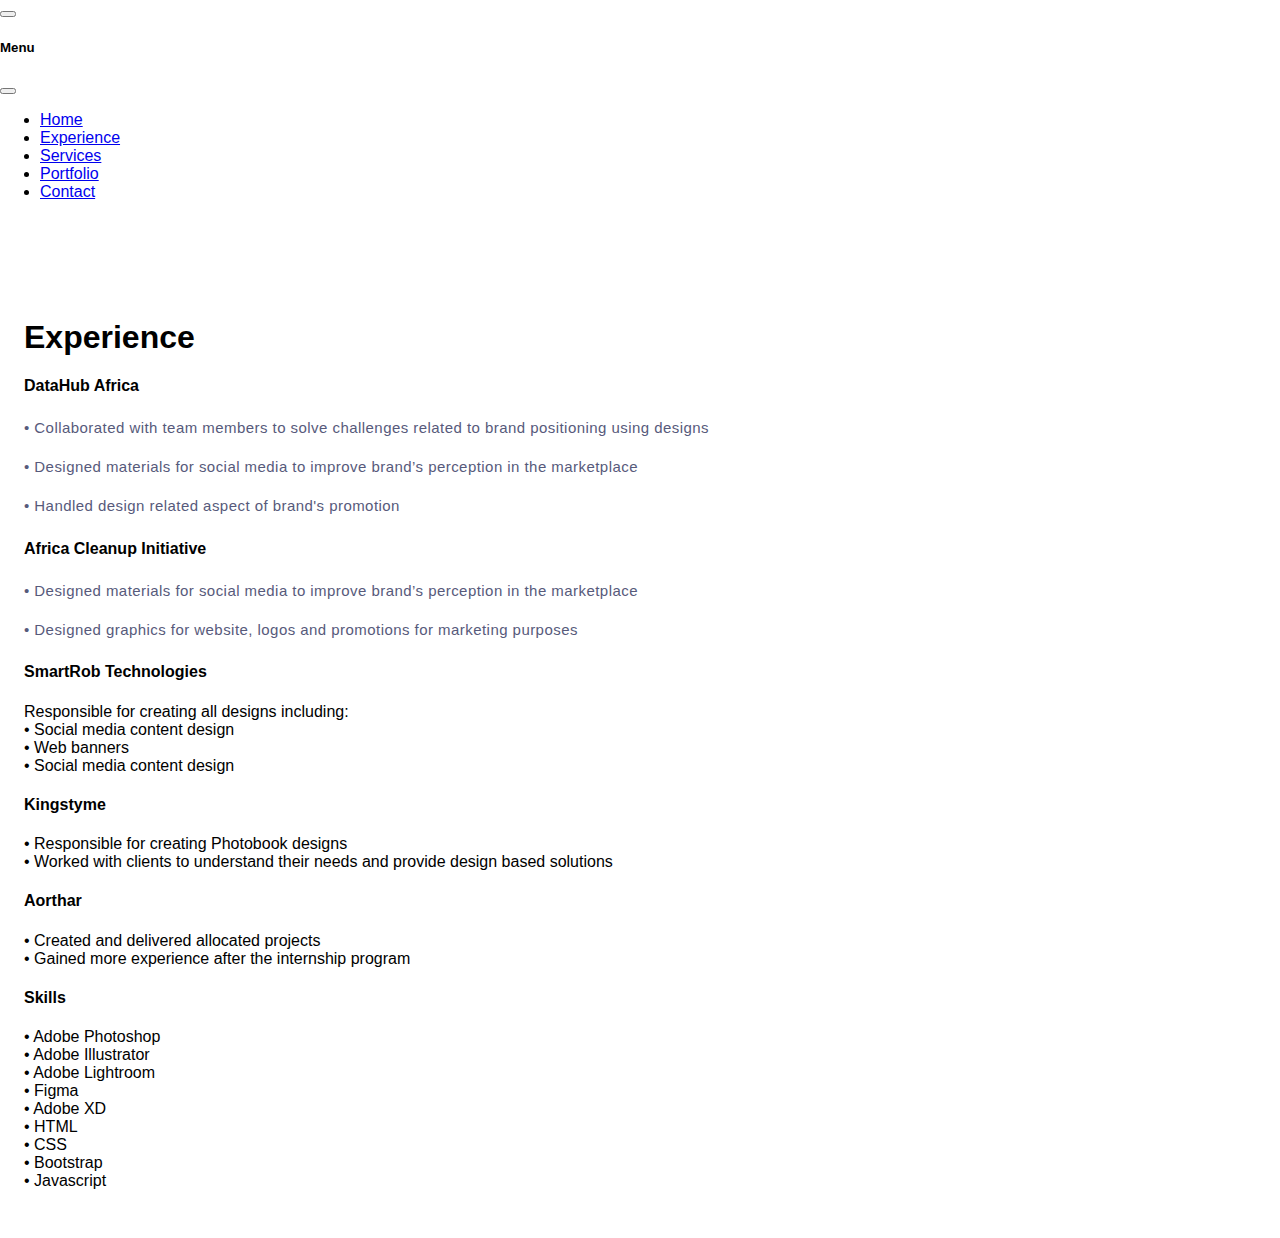
<file: experience.html>
<!DOCTYPE html>
<html lang="en">

<head>
    <meta charset="UTF-8">
    <meta http-equiv="X-UA-Compatible" content="IE=edge">
    <meta name="viewport" content="width=device-width, initial-scale=1.0">
    <title>Experience</title>
    <link rel="stylesheet" href="https://cdn.jsdelivr.net/npm/bootstrap-icons@1.8.1/font/bootstrap-icons.css">
    <link href="https://cdn.jsdelivr.net/npm/bootstrap@5.1.3/dist/css/bootstrap.min.css" rel="stylesheet"
        integrity="sha384-1BmE4kWBq78iYhFldvKuhfTAU6auU8tT94WrHftjDbrCEXSU1oBoqyl2QvZ6jIW3" crossorigin="anonymous">
    <script src="https://cdn.jsdelivr.net/npm/bootstrap@5.1.3/dist/js/bootstrap.bundle.min.js"
        integrity="sha384-ka7Sk0Gln4gmtz2MlQnikT1wXgYsOg+OMhuP+IlRH9sENBO0LRn5q+8nbTov4+1p" crossorigin="anonymous">
    </script>
    <link rel="stylesheet" href="style.css">

</head>

<body>
    <nav class="navbar navbar-light bg-light fixed-top">
        <div class="container-fluid">
            <a class="navbar-brand my_logo" href="#"></a>
            <button class="navbar-toggler" type="button" data-bs-toggle="offcanvas" data-bs-target="#offcanvasNavbar"
                aria-controls="offcanvasNavbar">
                <span class="navbar-toggler-icon"></span>
            </button>
            <div class="offcanvas offcanvas-end" tabindex="-1" id="offcanvasNavbar"
                aria-labelledby="offcanvasNavbarLabel">
                <div class="offcanvas-header">
                    <h5 class="offcanvas-title" id="offcanvasNavbarLabel">Menu</h5>
                    <button type="button" class="btn-close text-reset" data-bs-dismiss="offcanvas"
                        aria-label="Close"></button>
                </div>
                <div class="offcanvas-body">
                    <ul class="navbar-nav justify-content-end flex-grow-1 pe-3">

                        <li class="nav-item">
                            <a class="nav-link active" aria-current="page" href="index.html">Home</a>
                        </li>
                        <li class="nav-item">
                            <a class="nav-link active" aria-current="page" href="experience.html">Experience</a>
                        </li>
                        <li class="nav-item">
                            <a class="nav-link active" aria-current="page" href="services.html">Services</a>
                        </li>
                        <li class="nav-item">
                            <a class="nav-link active" aria-current="page" href="portfolio.html">Portfolio</a>
                        </li>
                        <li class="nav-item">
                            <a class="nav-link active" aria-current="page" href="contact.html">Contact</a>
                        </li>

                </div>
            </div>
        </div>
    </nav>
    <div class="experience">
        <h1>Experience</h1>  
        <h4>DataHub Africa</h4>
        <p>• Collaborated with team members to solve challenges related to brand positioning using designs</p>
        
        <p>• Designed materials for social media to improve brand’s perception in the marketplace</p>
        
        <p>• Handled design related aspect of brand's promotion</p>
        
        <h4> Africa Cleanup Initiative</h4>
        <p>• Designed materials for social media to improve brand’s perception in the marketplace</p>
        
        <p>• Designed graphics for website, logos and promotions for marketing purposes</p>
        
        <h4>SmartRob Technologies</h4>
        Responsible for creating all designs including:<br>
        
        • Social media content design <br>
        • Web banners<br>
        • Social media content design<br>
        
        <h4>Kingstyme</h4>
        • Responsible for creating Photobook designs<br>
        
        • Worked with clients to understand their needs and provide design based solutions <br>
        
        <h4>Aorthar</h4>
        • Created and delivered allocated projects <br>
        
        • Gained more experience after the internship program
        
        <h4>Skills</h4>
        • Adobe Photoshop <br>
        • Adobe Illustrator<br>
        • Adobe Lightroom<br>
        • Figma<br>
        • Adobe XD<br>
        • HTML<br>
        • CSS<br>
        • Bootstrap<br>
        • Javascript<br>
       
        </div>
        










</body>
</html>
</file>
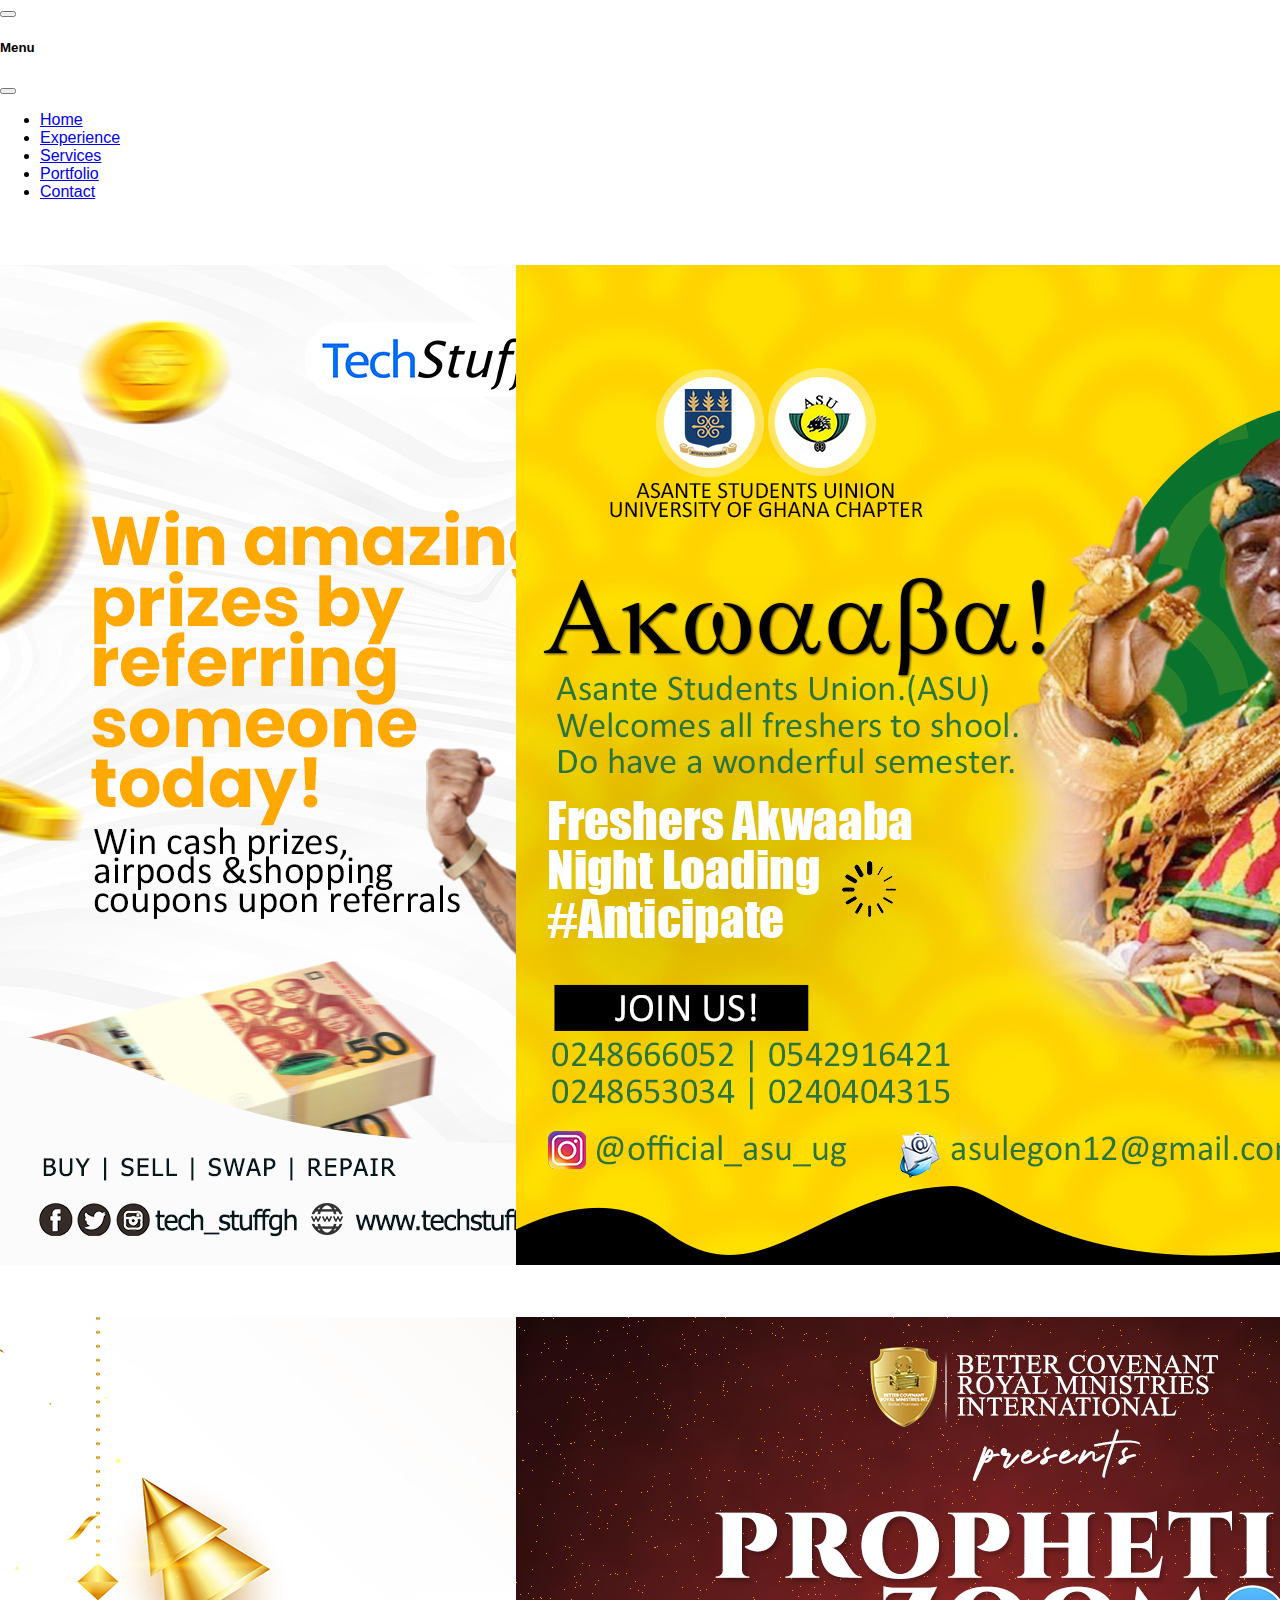
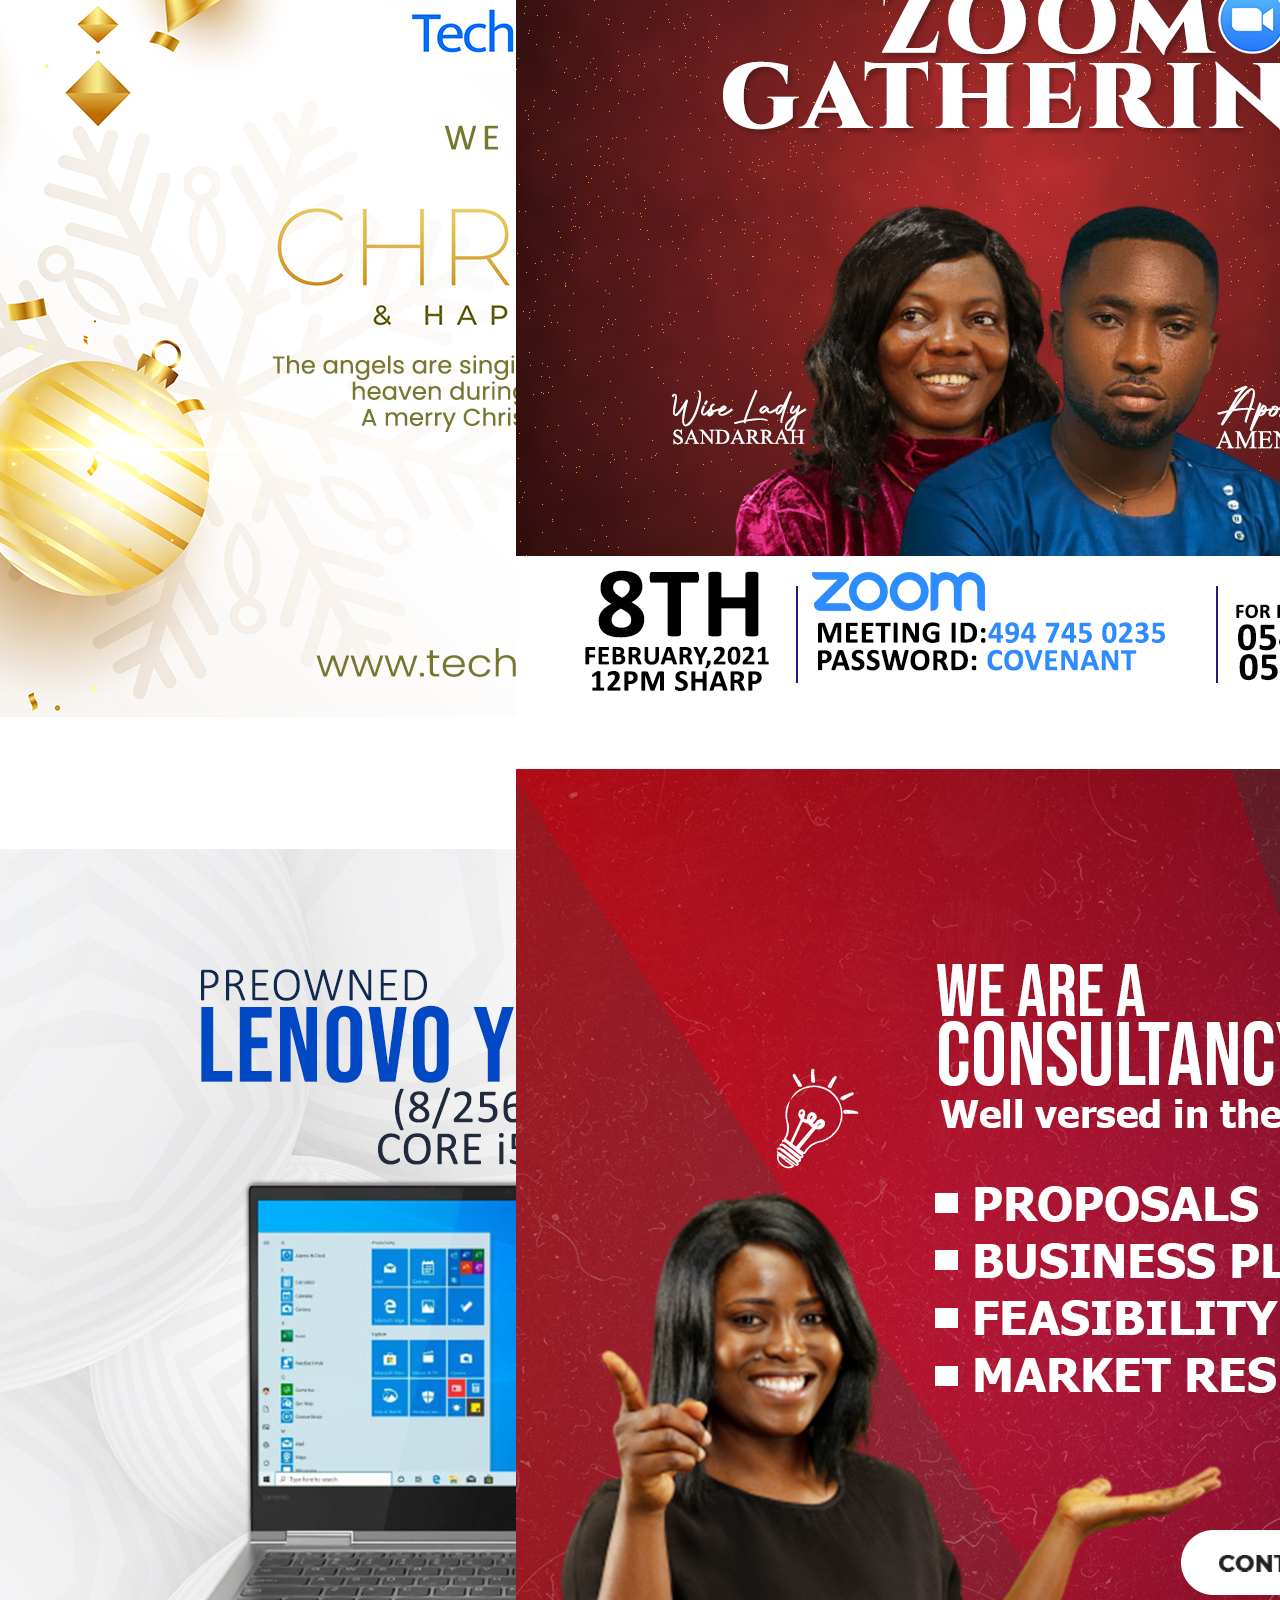
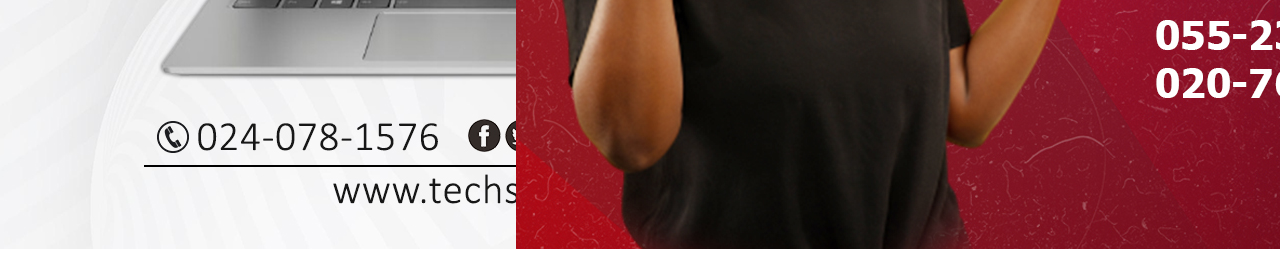
<file: portfolio.html>
<!DOCTYPE html>
<html lang="en">

<head>
    <meta charset="UTF-8">
    <meta http-equiv="X-UA-Compatible" content="IE=edge">
    <meta name="viewport" content="width=device-width, initial-scale=1.0">
    <title>Portfolio</title>
    <link rel="stylesheet" href="https://cdn.jsdelivr.net/npm/bootstrap-icons@1.8.1/font/bootstrap-icons.css">
    <link href="https://cdn.jsdelivr.net/npm/bootstrap@5.1.3/dist/css/bootstrap.min.css" rel="stylesheet"
        integrity="sha384-1BmE4kWBq78iYhFldvKuhfTAU6auU8tT94WrHftjDbrCEXSU1oBoqyl2QvZ6jIW3" crossorigin="anonymous">
    <script src="https://cdn.jsdelivr.net/npm/bootstrap@5.1.3/dist/js/bootstrap.bundle.min.js"
        integrity="sha384-ka7Sk0Gln4gmtz2MlQnikT1wXgYsOg+OMhuP+IlRH9sENBO0LRn5q+8nbTov4+1p" crossorigin="anonymous">
    </script>
    <link rel="stylesheet" href="style.css">

</head>

<body>
    <nav class="navbar navbar-light bg-light fixed-top">
        <div class="container-fluid">
            <a class="navbar-brand" href="#"></a>
            <button class="navbar-toggler" type="button" data-bs-toggle="offcanvas" data-bs-target="#offcanvasNavbar"
                aria-controls="offcanvasNavbar">
                <span class="navbar-toggler-icon"></span>
            </button>
            <div class="offcanvas offcanvas-end" tabindex="-1" id="offcanvasNavbar"
                aria-labelledby="offcanvasNavbarLabel">
                <div class="offcanvas-header">
                    <h5 class="offcanvas-title" id="offcanvasNavbarLabel">Menu</h5>
                    <button type="button" class="btn-close text-reset" data-bs-dismiss="offcanvas"
                        aria-label="Close"></button>
                </div>
                <div class="offcanvas-body">
                    <ul class="navbar-nav justify-content-end flex-grow-1 pe-3">

                        <li class="nav-item">
                            <a class="nav-link active" aria-current="page" href="index.html">Home</a>
                        </li>
                        <li class="nav-item">
                            <a class="nav-link active" aria-current="page" href="experience.html">Experience</a>
                        </li>
                        <li class="nav-item">
                            <a class="nav-link active" aria-current="page" href="services.html">Services</a>
                        </li>
                        <li class="nav-item">
                            <a class="nav-link active" aria-current="page" href="portfolio.html">Portfolio</a>
                        </li>
                        <li class="nav-item">
                            <a class="nav-link active" aria-current="page" href="contact.html">Contact</a>
                        </li>

                </div>
            </div>
        </div>
    </nav>
    <div class="carde" style="width: 32rem;">
        <img src="images/pot1.jpg" class="card-img-top" alt="...">
        <div class="card-body">
          <!-- <p class="card-text">Social meadia flyer for TechStuff Ghana.</p> -->
        </div>
      </div>
      <div class="carde" style="width: 32rem;">
        <img src="images/pot2.jpg" class="card-img-top" alt="...">
        <div class="card-body">
         <!-- <p class="card-text">Some quick example text to build on the card title and make up the bulk of the card's content.</p> -->
        </div>
      </div>
      <div class="carde" style="width: 32rem;">
        <img src="images/pot3.jpg" class="card-img-top" alt="...">
        <div class="card-body">
          <!-- <p class="card-text">Some quick example text to build on the card title and make up the bulk of the card's content.</p> -->
        </div>
      </div>
      <div class="carde" style="width: 32rem;">
        <img src="images/pot4.jpg" class="card-img-top" alt="...">
        <div class="card-body">
          <!-- <p class="card-text">Some quick example text to build on the card title and make up the bulk of the card's content.</p> -->
        </div>
      </div>
      <div class="carde" style="width: 32rem;">
        <img src="images/pot6.jpg" class="card-img-top" alt="...">
        <div class="card-body">
          <!-- <p class="card-text">Some quick example text to build on the card title and make up the bulk of the card's content.</p> -->
        </div>
      </div>
      <div class="carde" style="width: 32rem;">
        <img src="images/pot7.jpg" class="card-img-top" alt="...">
        <div class="card-body">
          <!-- <p class="card-text">Some quick example text to build on the card title and make up the bulk of the card's content.</p> -->
        </div>
      </div>









</body>
</html>
</file>
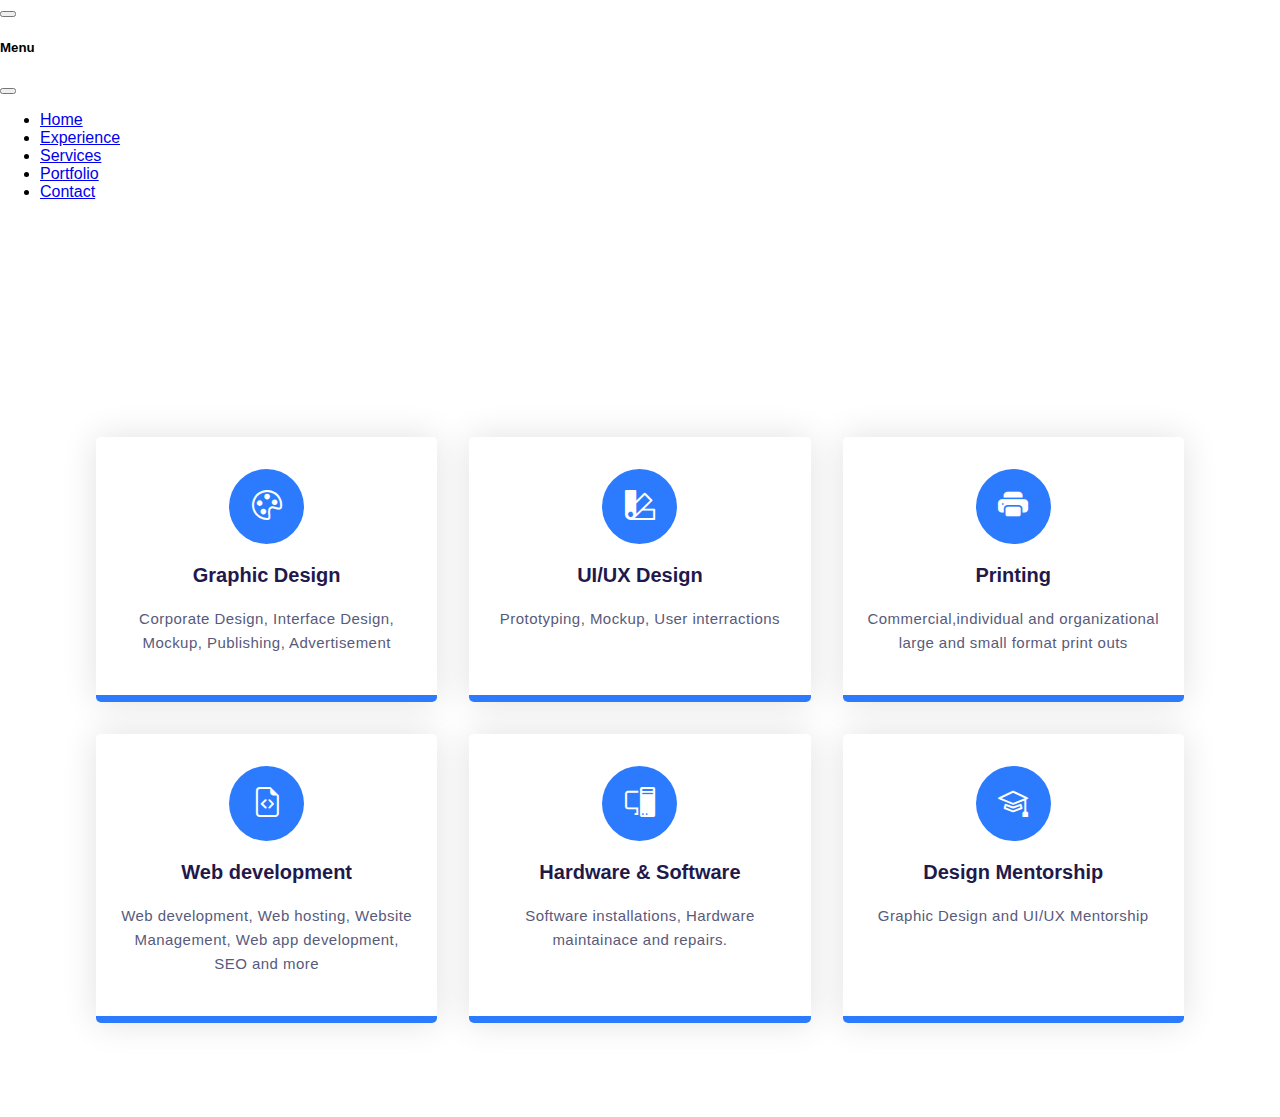
<file: services.html>
<!DOCTYPE html>
<html lang="en">

<head>
    <meta charset="UTF-8">
    <meta http-equiv="X-UA-Compatible" content="IE=edge">
    <meta name="viewport" content="width=device-width, initial-scale=1.0">
    <title>Services</title>
    <link rel="stylesheet" href="https://cdn.jsdelivr.net/npm/bootstrap-icons@1.8.1/font/bootstrap-icons.css">
    <link href="https://cdn.jsdelivr.net/npm/bootstrap@5.1.3/dist/css/bootstrap.min.css" rel="stylesheet"
        integrity="sha384-1BmE4kWBq78iYhFldvKuhfTAU6auU8tT94WrHftjDbrCEXSU1oBoqyl2QvZ6jIW3" crossorigin="anonymous">
    <script src="https://cdn.jsdelivr.net/npm/bootstrap@5.1.3/dist/js/bootstrap.bundle.min.js"
        integrity="sha384-ka7Sk0Gln4gmtz2MlQnikT1wXgYsOg+OMhuP+IlRH9sENBO0LRn5q+8nbTov4+1p" crossorigin="anonymous">
    </script>
    <link rel="stylesheet" href="style.css">

</head>

<body>
    <nav class="navbar navbar-light bg-light fixed-top">
        <div class="container-fluid">
            <a class="navbar-brand" href="#"></a>
            <button class="navbar-toggler" type="button" data-bs-toggle="offcanvas" data-bs-target="#offcanvasNavbar"
                aria-controls="offcanvasNavbar">
                <span class="navbar-toggler-icon"></span>
            </button>
            <div class="offcanvas offcanvas-end" tabindex="-1" id="offcanvasNavbar"
                aria-labelledby="offcanvasNavbarLabel">
                <div class="offcanvas-header">
                    <h5 class="offcanvas-title" id="offcanvasNavbarLabel">Menu</h5>
                    <button type="button" class="btn-close text-reset" data-bs-dismiss="offcanvas"
                        aria-label="Close"></button>
                </div>
                <div class="offcanvas-body">
                    <ul class="navbar-nav justify-content-end flex-grow-1 pe-3">

                        <li class="nav-item">
                            <a class="nav-link active" aria-current="page" href="index.html">Home</a>
                        </li>
                        <li class="nav-item">
                            <a class="nav-link active" aria-current="page" href="experience.html">Experience</a>
                        </li>
                        <li class="nav-item">
                            <a class="nav-link active" aria-current="page" href="services.html">Services</a>
                        </li>
                        <li class="nav-item">
                            <a class="nav-link active" aria-current="page" href="portfolio.html">Portfolio</a>
                        </li>
                        <li class="nav-item">
                            <a class="nav-link active" aria-current="page" href="contact.html">Contact</a>
                        </li>

                </div>
            </div>
        </div>
    </nav>
    <section>
        <div class="row">
 
        </div>
        <div class="row">
          <div class="column">
            <div class="card">
              <div class="icon-wrapper">
                <i class="bi bi-palette"></i>
              </div>
              <h3>Graphic Design</h3>
              <p>
                Corporate Design, Interface Design, Mockup, Publishing, Advertisement
              </p>
            </div>
          </div>
          <div class="column">
            <div class="card">
              <div class="icon-wrapper">
                <i class="bi bi-palette2"></i>
              </div>
              <h3>UI/UX Design</h3>
              <p>
           Prototyping, Mockup, User interractions
              </p>
            </div>
          </div>
          <div class="column">
            <div class="card">
              <div class="icon-wrapper">
                <i class="bi bi-printer-fill"></i>
              </div>
              <h3>Printing</h3>
              <p>
               Commercial,individual and organizational large and small format print outs
              </p>
            </div>
          </div>
          <div class="column">
            <div class="card">
              <div class="icon-wrapper">
                <i class="bi bi-file-earmark-code"></i>
              </div>
              <h3>Web development</h3>
              <p>
                Web development, Web hosting, Website Management, Web app development, SEO and more
              </p>
            </div>
          </div>
          <div class="column">
            <div class="card">
              <div class="icon-wrapper">
                <i class="bi bi-pc-display"></i>
              </div>
              <h3>Hardware & Software</h3>
              <p>
               Software installations, Hardware maintainace and repairs.
              </p>
            </div>
          </div>
          <div class="column">
            <div class="card">
              <div class="icon-wrapper">
                <i class="bi bi-mortarboard"></i>
              </div>
              <h3>Design Mentorship</h3>
              <p>
               Graphic Design and UI/UX Mentorship 
              </p>
            </div>
          </div>
        </div>
      </section>



</body>
</html>
</file>
<file: style.css>
*, *::before, *::after {
    box-sizing: border-box;
  }
  
  body {
      margin: 0;
  
      font-family: 'Poppins', sans-serif;
      font-weight: 400;
  }


  .split {
    display: flex;
    flex-direction: column;
    font-size: 1.4rem;
    margin-inline: auto;
    width: min(140%, 70.5rem);
}
@media(min-width: 40rem; ){

   
}
@media (min-width: 40em) {
    .split {
        flex-direction: row;
    }

    .split>* {
        flex-basis: 100%;
    }

    .split>*+* {
        margin-left: 2em;
    }
  
}
.graphic{
    margin-top: 2.5em;
    font-size: 2rem;
}
.brief{
  font-size: 1.2rem;
}
.icons{
    font-size: 2rem;
    color: black;
    
}


.experience{
    padding-top: 5rem;
    justify-content: center;
    padding-left: 1.5em;
    margin-bottom: 3em;
  
}
/* services  page */
section {
    height: 100vh;
    width: 100%;
    display: grid;
    place-items: center;
    
  }
  .row {
    display: flex;
    flex-wrap: wrap;
    margin: 2em;
  }
  .column {
    width: 100%;
    padding:  1em 1em 1em;
    text-align: center;
  }
  .card {
    width: 100%;
    height: 100%;
    padding: 2em 1.5em;
    background: linear-gradient(#ffffff 50%, #2c7bfe 50%);
    background-size: 100% 200%;
    background-position: 0 2.5%;
    border-radius: 5px;
    box-shadow: 0 0 35px rgba(0, 0, 0, 0.12);
    cursor: pointer;
    transition: 0.5s;
  }
  h3 {
    font-size: 20px;
    font-weight: 600;
    color: #1f194c;
    margin: 1em 0;
  }
  p {
    color: #575a7b;
    font-size: 15px;
    line-height: 1.6;
    letter-spacing: 0.03em;
  }
  .icon-wrapper {
    background-color: #2c7bfe;
    position: relative;
    margin: auto;
    font-size: 30px;
    height: 2.5em;
    width: 2.5em;
    color: #ffffff;
    border-radius: 50%;
    display: grid;
    place-items: center;
    transition: 0.5s;
  }
  
  .card:hover {
    background-position: 0 100%;
  }
  .card:hover .icon-wrapper {
    background-color: #ffffff;
    color: #2c7bfe;
  }
  .card:hover h3 {
    color: #ffffff;
  }
  .card:hover p {
    color: #f0f0f0;
  }
  @media screen and (min-width: 768px) {
    section {
      padding: 0 2em;
    }
    .column {
      flex: 0 50%;
      max-width: 50%;
    }
  }
  @media screen and (min-width: 992px) {
    section {
      padding: 1em 3em;
    }
    .column {
      flex: 0 0 33.33%;
      max-width: 33.33%;
    }
  }


  .carde{
    
    margin-top: 3em;
    display: inline-block;
    justify-content: center;
    justify-items: center;
    flex-wrap: wrap;
    margin: 
    
  }



  /* contact form*/
  
.container {
  position: relative;
  width: 100%;
  min-height: 100vh;
  padding: 2rem;
  background-color: #ffffff;
  overflow: hidden;
  display: flex;
  align-items: center;
  justify-content: center;
}

.form {
  width: 100%;
  max-width: 820px;
  background-color: #fff;
  border-radius: 10px;
  box-shadow: 0 0 20px 1px rgba(0, 0, 0, 0.1);
  z-index: 1000;
  overflow: hidden;
  display: grid;
  grid-template-columns: repeat(2, 1fr);
}

.contact-form {
  background-color: #1abc9c;
  position: relative;
}

.circle {
  border-radius: 50%;
  background: linear-gradient(135deg, transparent 20%, #149279);
  position: absolute;
}

.circle.one {
  width: 130px;
  height: 130px;
  top: 130px;
  right: -40px;
}

.circle.two {
  width: 80px;
  height: 80px;
  top: 10px;
  right: 30px;
}

.contact-form:before {
  content: "";
  position: absolute;
  width: 26px;
  height: 26px;
  background-color: #1abc9c;
  transform: rotate(45deg);
  top: 50px;
  left: -13px;
}

form {
  padding: 2.3rem 2.2rem;
  z-index: 10;
  overflow: hidden;
  position: relative;
}

.title {
  color: #fff;
  font-weight: 500;
  font-size: 1.5rem;
  line-height: 1;
  margin-bottom: 0.7rem;
}

.input-container {
  position: relative;
  margin: 1rem 0;
}

.input {
  width: 100%;
  outline: none;
  border: 2px solid #fafafa;
  background: none;
  padding: 0.6rem 1.2rem;
  color: #fff;
  font-weight: 500;
  font-size: 0.95rem;
  letter-spacing: 0.5px;
  border-radius: 25px;
  transition: 0.3s;
}

textarea.input {
  padding: 0.8rem 1.2rem;
  min-height: 150px;
  border-radius: 22px;
  resize: none;
  overflow-y: auto;
}

.input-container label {
  position: absolute;
  top: 50%;
  left: 15px;
  transform: translateY(-50%);
  padding: 0 0.4rem;
  color: #fafafa;
  font-size: 0.9rem;
  font-weight: 400;
  pointer-events: none;
  z-index: 1000;
  transition: 0.5s;
}

.input-container.textarea label {
  top: 1rem;
  transform: translateY(0);
}

.btn {
  padding: 0.6rem 1.3rem;
  background-color: #fff;
  border: 2px solid #fafafa;
  font-size: 0.95rem;
  color: #1abc9c;
  line-height: 1;
  border-radius: 25px;
  outline: none;
  cursor: pointer;
  transition: 0.3s;
  margin: 0;
}

.btn:hover {
  background-color: transparent;
  color: #fff;
}

.input-container span {
  position: absolute;
  top: 0;
  left: 25px;
  transform: translateY(-50%);
  font-size: 0.8rem;
  padding: 0 0.4rem;
  color: transparent;
  pointer-events: none;
  z-index: 500;
}

.input-container span:before,
.input-container span:after {
  content: "";
  position: absolute;
  width: 10%;
  opacity: 0;
  transition: 0.3s;
  height: 5px;
  background-color: #1abc9c;
  top: 50%;
  transform: translateY(-50%);
}

.input-container span:before {
  left: 50%;
}

.input-container span:after {
  right: 50%;
}

.input-container.focus label {
  top: 0;
  transform: translateY(-50%);
  left: 25px;
  font-size: 0.8rem;
}

.input-container.focus span:before,
.input-container.focus span:after {
  width: 50%;
  opacity: 1;
}

.contact-info {
  padding: 2.3rem 2.2rem;
  position: relative;
}

.contact-info .title {
  color: #1abc9c;
}

.text {
  color: #333;
  margin: 1.5rem 0 2rem 0;
}

.information {
  display: flex;
  color: #555;
  margin: 0.7rem 0;
  align-items: center;
  font-size: 0.95rem;
}

.icon {
  width: 28px;
  margin-right: 0.7rem;
}

.social-media {
  padding: 2rem 0 0 0;
}

.social-media p {
  color: #333;
}

.social-icons {
  display: flex;
  margin-top: 0.5rem;
}

.social-icons a {
  width: 35px;
  height: 35px;
  border-radius: 5px;
  background: linear-gradient(45deg, #1abc9c, #149279);
  color: #fff;
  text-align: center;
  line-height: 35px;
  margin-right: 0.5rem;
  transition: 0.3s;
}

.social-icons a:hover {
  transform: scale(1.05);
}

.contact-info:before {
  content: "";
  position: absolute;
  width: 110px;
  height: 100px;
  border: 22px solid #1abc9c;
  border-radius: 50%;
  bottom: -77px;
  right: 50px;
  opacity: 0.3;
}

.big-circle {
  position: absolute;
  width: 500px;
  height: 500px;
  border-radius: 50%;
  background: linear-gradient(to bottom, #1cd4af, #159b80);
  bottom: 50%;
  right: 50%;
  transform: translate(-40%, 38%);
}

.big-circle:after {
  content: "";
  position: absolute;
  width: 360px;
  height: 360px;
  background-color: #fafafa;
  border-radius: 50%;
  top: calc(50% - 180px);
  left: calc(50% - 180px);
}

.square {
  position: absolute;
  height: 400px;
  top: 50%;
  left: 50%;
  transform: translate(181%, 11%);
  opacity: 0.2;
}

@media (max-width: 850px) {
  .form {
    grid-template-columns: 1fr;
  }

  .contact-info:before {
    bottom: initial;
    top: -75px;
    right: 65px;
    transform: scale(0.95);
  }

  .contact-form:before {
    top: -13px;
    left: initial;
    right: 70px;
  }

  .square {
    transform: translate(140%, 43%);
    height: 350px;
  }

  .big-circle {
    bottom: 75%;
    transform: scale(0.9) translate(-40%, 30%);
    right: 50%;
  }

  .text {
    margin: 1rem 0 1.5rem 0;
  }

  .social-media {
    padding: 1.5rem 0 0 0;
  }
}

@media (max-width: 480px) {
  .container {
    padding: 1.5rem;
  }

  .contact-info:before {
    display: none;
  }

  .square,
  .big-circle {
    display: none;
  }

  form,
  .contact-info {
    padding: 1.7rem 1.6rem;
  }

  .text,
  .information,
  .social-media p {
    font-size: 0.8rem;
  }

  .title {
    font-size: 1.15rem;
  }

  .social-icons a {
    width: 30px;
    height: 30px;
    line-height: 30px;
  }

  .icon {
    width: 23px;
  }

  .input {
    padding: 0.45rem 1.2rem;
  }

  .btn {
    padding: 0.45rem 1.2rem;
  }
}
</file>
